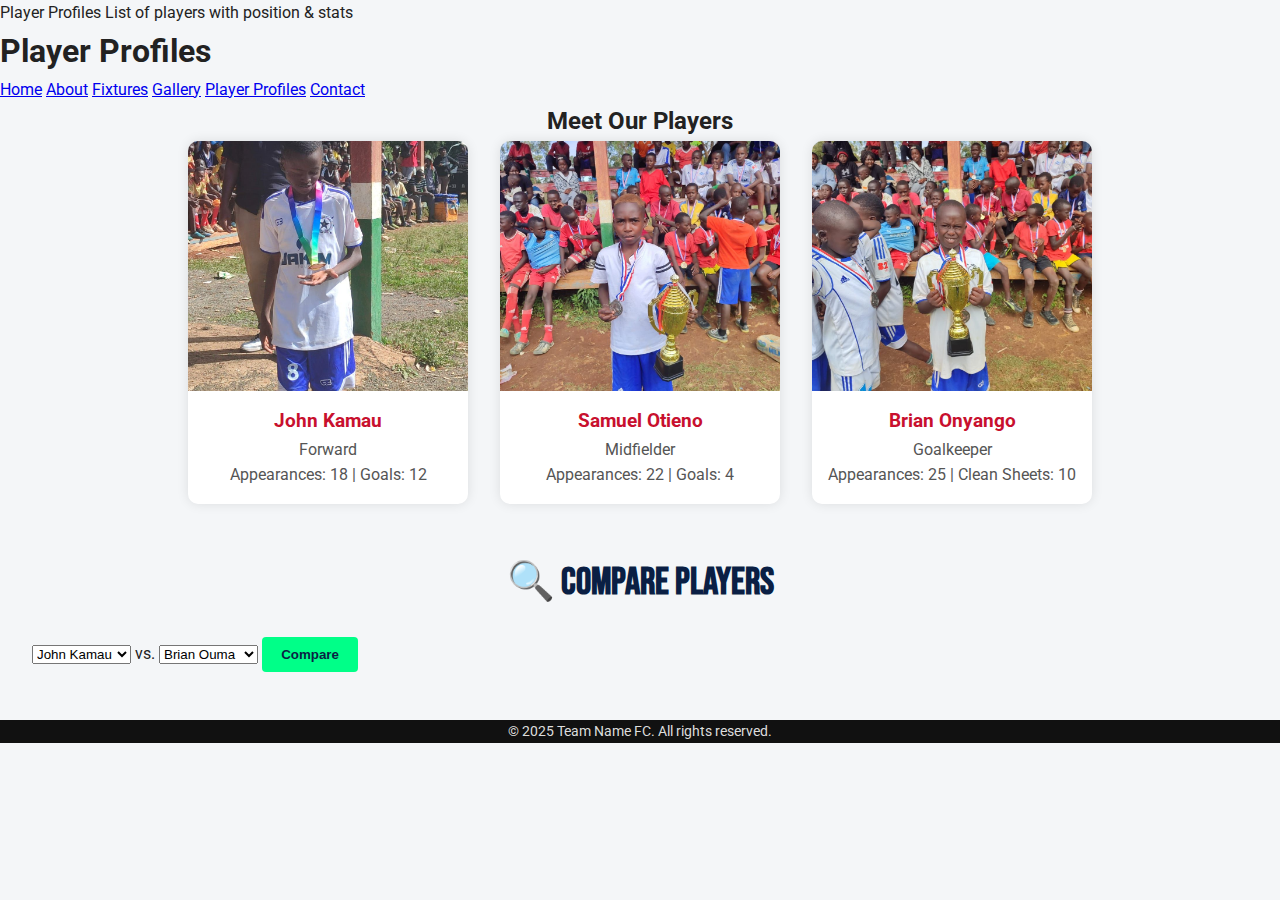
<file: profiles.html>
Player Profiles	List of players with position & stats<!DOCTYPE html>
<html lang="en">
<head>
  <meta charset="UTF-8">
  <title>Player Profiles</title>
  <link rel="stylesheet" href="css/style.css">
  <style>
    .player-profile {
      border: 1px solid #ddd;
      border-radius: 10px;
      padding: 15px;
      margin: 15px 0;
      display: flex;
      align-items: center;
    }
    .player-profile img {
      width: 120px;
      height: auto;
      border-radius: 10px;
      margin-right: 20px;
    }
    .player-info h3 {
      margin: 0;
    }
  </style>
</head>
<body>
  <header>
    <h1>Player Profiles</h1>
    <nav>
      <a href="index.html">Home</a>
      <a href="about.html">About</a>
      <a href="fixtures.html">Fixtures</a>
      <a href="gallery.html">Gallery</a>
      <a href="profiles.html">Player Profiles</a>
      <a href="contact.html">Contact</a>
    </nav>
  </header>

  <main>
    <h2 style="text-align:center;">Meet Our Players</h2>
    <div class="player-grid">
  
      <!-- Player Card -->
      <div class="player-card">
        <img src="images/players/WhatsApp Image 2025-04-22 at 12.58.40.jpeg" alt="John Kamau">
        <div class="player-details">
          <h3>John Kamau</h3>
          <p>Forward</p>
          <p>Appearances: 18 | Goals: 12</p>
        </div>
      </div>
  
      <div class="player-card">
        <img src="images/WhatsApp Image 2025-04-22 at 12.58.44.jpeg" alt="Samuel Otieno">
        <div class="player-details">
          <h3>Samuel Otieno</h3>
          <p>Midfielder</p>
          <p>Appearances: 22 | Goals: 4</p>
        </div>
      </div>
  
      <div class="player-card">
        <img src="images/WhatsApp Image 2025-04-22 at 12.58.46.jpeg" alt="Brian Onyango">
        <div class="player-details">
          <h3>Brian Onyango</h3>
          <p>Goalkeeper</p>
          <p>Appearances: 25 | Clean Sheets: 10</p>
        </div>
      </div>
  
      <!-- Add more players as needed -->
  
    </div>
  </main>
  
  <section id="compare">
    <h2>🔍 Compare Players</h2>
    <form>
      <select>
        <option>John Kamau</option>
        <option>Brian Ouma</option>
        <option>Kevin Otieno</option>
      </select>
      vs.
      <select>
        <option>Brian Ouma</option>
        <option>John Kamau</option>
        <option>Kevin Otieno</option>
      </select>
      <button type="submit">Compare</button>
    </form>
  </section>
  
  <footer>
    <p>&copy; 2025 Team Name FC. All rights reserved.</p>
  </footer>
</body>
</html>
</file>
<file: css/style.css>
/* Import Fonts */
@import url('https://fonts.googleapis.com/css2?family=Bebas+Neue&family=Roboto:wght@400;700&display=swap');

/* Reset */
* {
  margin: 0;
  padding: 0;
  box-sizing: border-box;
}

/* Base Styles */
body {
  font-family: 'Roboto', sans-serif;
  background-color: #f4f6f8;
  color: #222;
  line-height: 1.6;
}
/* Hamburger menu toggle button */
.menu-toggle {
  display: none;
  font-size: 28px;
  background: none;
  border: none;
  color: white;
  cursor: pointer;
}

/* Side Menu */
.side-menu {
  height: 100%;
  width: 0;
  position: fixed;
  top: 0;
  left: 0;
  background-color: #07162e;
  overflow-x: hidden;
  transition: 0.3s;
  padding-top: 60px;
  z-index: 1000;
}
.side-menu a {
  padding: 10px 20px;
  text-decoration: none;
  font-size: 1.2rem;
  color: white;
  display: block;
  transition: 0.3s;
}
.side-menu a:hover {
  background-color: #0b2c4d;
}
.side-menu .closebtn {
  position: absolute;
  top: 10px;
  right: 20px;
  font-size: 36px;
  color: red;
  text-decoration: none;
}

@media (max-width: 768px) {
  .main-header {
    flex-direction: column;
    align-items: flex-start;
  }

  .nav-links {
    width: 100%;
    display: flex;
    flex-wrap: wrap;
    justify-content: center;
    margin-top: 10px;
  }

  .nav-links a {
    margin: 5px 10px;
  }

  .header-right {
    width: 100%;
    justify-content: center;
    margin-top: 10px;
  }

  .header-right input {
    width: 100%;
    max-width: 300px;
  }
}

@media (max-width: 480px) {
  .logo .title h1 {
    font-size: 1.2rem;
  }

  .logo .title span {
    font-size: 0.7rem;
  }

  .header-right .icon {
    width: 26px;
    height: 26px;
    line-height: 26px;
    font-size: 14px;
  }
}


/* Main Header */
.main-header {
  background-color: #07162e;
  color: white;
  display: flex;
  align-items: center;
  justify-content: space-between;
  padding: 10px 20px;
  flex-wrap: wrap;
}
.logo {
  display: flex;
  align-items: center;
}
.logo img {
  height: 50px;
  margin-right: 10px;
}
.logo .title h1 {
  margin: 0;
  font-size: 1.5rem;
}
.logo .title span {
  font-size: 0.8rem;
  color: #ff3b3b;
}

.nav-links a {
  margin: 0 10px;
  color: white;
  text-decoration: none;
  font-weight: 500;
}
.nav-links a.active {
  color: red;
}
.nav-links a:hover {
  color: #ff3b3b;
}

.header-right {
  display: flex;
  align-items: center;
  gap: 10px;
}
.header-right input {
  padding: 6px 12px;
  border-radius: 20px;
  border: none;
  outline: none;
}
.header-right .icon {
  width: 30px;
  height: 30px;
  border-radius: 50%;
  color: white;
  text-align: center;
  line-height: 30px;
  font-weight: bold;
  text-decoration: none;
}
.header-right .blue {
  background-color: #1877f2;
}
.header-right .red {
  background-color: #e60023;
}
.header-right .black {
  background-color: #000;
}

/* Subnav */
.subnav {
  background: #fff;
  display: flex;
  flex-wrap: wrap;
  padding: 10px 20px;
  border-bottom: 1px solid #ccc;
}
.subnav a {
  margin: 5px 10px;
  text-decoration: none;
  color: #333;
  font-weight: 500;
}
.subnav a:hover {
  color: #007bff;
}



/* Hero Section */
.hero {
  background: url('../images/players/squad.jpeg') center/cover no-repeat;
  height: 90vh;
  color: white;
  display: flex;
  align-items: center;
  justify-content: center;
  text-align: center;
  flex-direction: column;
  padding: 0 1rem;
}
.hero h1 {
  font-family: 'Bebas Neue', sans-serif;
  font-size: 4rem;
  text-shadow: 2px 2px 8px #000;
}
.hero p {
  font-size: 1.2rem;
  margin-top: 0.5rem;
}
.hero .cta-buttons {
  margin-top: 1.5rem;
}
.hero .cta-buttons a {
  margin: 0.5rem;
  background: #00ff88;
  color: #0a1f44;
  padding: 0.7rem 1.5rem;
  border-radius: 4px;
  text-decoration: none;
  font-weight: bold;
  transition: 0.3s;
}
.hero .cta-buttons a:hover {
  background: white;
  color: #00aa66;
}

/* Section Base */
section {
  padding: 3rem 2rem;
}
section h2 {
  font-family: 'Bebas Neue', sans-serif;
  font-size: 2.4rem;
  margin-bottom: 1.5rem;
  text-align: center;
  color: #0a1f44;
}

/* Stats */
.stats {
  display: flex;
  justify-content: space-around;
  flex-wrap: wrap;
}
.stat-box {
  background: white;
  padding: 2rem;
  margin: 1rem;
  border-radius: 10px;
  box-shadow: 0 0 12px rgba(0, 0, 0, 0.1);
  text-align: center;
  flex: 1 1 220px;
}
.stat-box h3 {
  font-size: 2.2rem;
  color: #c8102e;
}
.stat-box p {
  color: #444;
}

/* Match Cards */
.match-container {
  display: flex;
  justify-content: center;
  flex-wrap: wrap;
  gap: 2rem;
}
.match-card {
  background: #fff;
  color: #222;
  width: 280px;
  border-radius: 10px;
  box-shadow: 0 0 12px rgba(0, 0, 0, 0.1);
  overflow: hidden;
  transition: 0.3s;
}
.match-card:hover {
  transform: translateY(-5px);
}
.match-date {
  background: #0a1f44;
  color: #fff;
  font-weight: bold;
  text-align: center;
  padding: 0.7rem;
}
.match-info {
  padding: 1rem;
}
.teams {
  display: flex;
  justify-content: space-around;
  align-items: center;
  margin: 1rem 0;
}
.teams img {
  width: 40px;
}
.vs {
  font-weight: bold;
  color: #0a1f44;
}

/* Player Cards */
.player-grid {
  display: flex;
  flex-wrap: wrap;
  gap: 2rem;
  justify-content: center;
}
.player-card {
  background: #fff;
  border-radius: 10px;
  overflow: hidden;
  width: 280px;
  box-shadow: 0 0 12px rgba(0,0,0,0.1);
  transition: transform 0.3s ease;
}
.player-card:hover {
  transform: scale(1.05);
}
.player-card img {
  width: 100%;
  height: 250px;
  object-fit: cover;
}
.player-details {
  padding: 1rem;
  text-align: center;
}
.player-details h3 {
  color: #c8102e;
}
.player-details p {
  color: #555;
}

/* News Section */
.news-grid {
  display: grid;
  grid-template-columns: repeat(auto-fit, minmax(280px, 1fr));
  gap: 2rem;
}
.news-card {
  background: #fff;
  border-radius: 10px;
  box-shadow: 0 0 8px rgba(0, 0, 0, 0.1);
  overflow: hidden;
}
.news-card img {
  width: 100%;
  height: 180px;
  object-fit: cover;
}
.news-content {
  padding: 1rem;
}
.news-content h3 {
  color: #0a1f44;
}
.news-content a {
  color: #00aa66;
  font-weight: bold;
  text-decoration: none;
}

/* Gallery */
.gallery {
  display: grid;
  grid-template-columns: repeat(auto-fit, minmax(200px, 1fr));
  gap: 1rem;
}
.gallery img {
  width: 100%;
  border-radius: 10px;
  transition: transform 0.3s ease;
}
.gallery img:hover {
  transform: scale(1.05);
  cursor: pointer;
}

/* Sponsors */
.sponsors {
  display: flex;
  overflow-x: auto;
  gap: 2rem;
  padding: 1rem;
  justify-content: center;
}
.sponsors img {
  height: 60px;
  filter: grayscale(100%);
  transition: 0.3s ease;
}
.sponsors img:hover {
  filter: grayscale(0%);
}

/* Contact Section */
.contact {
  text-align: center;
}
.contact input,
.contact textarea {
  width: 100%;
  max-width: 500px;
  padding: 0.8rem;
  margin: 0.5rem 0;
  border-radius: 5px;
  border: 1px solid #ccc;
}
.contact input[type="submit"] {
  background: linear-gradient(to right, #00ff88, #008C50);
  color: #fff;
  border: none;
  cursor: pointer;
  font-weight: bold;
}
.contact input[type="submit"]:hover {
  background: #0a1f44;
}

/* Footer */
footer {
  background: #111;
  color: #ddd;
  padding: 1 rem;
  display: flex;
  flex-wrap: wrap;
  justify-content: space-around;
  font-size: 0.9rem;
}
.footer-box {
  flex:1 300px;
  margin: 1rem;
}
footer a {
  color: #00ff88;
  text-decoration: none;
}
footer a:hover {
  text-decoration: underline;
}

/* Buttons */
button,
input[type="submit"] {
  padding: 0.6rem 1.2rem;
  border-radius: 4px;
  font-weight: bold;
  border: none;
  background: #00ff88;
  color: #0a1f44;
  cursor: pointer;
  transition: 0.3s;
}
button:hover,
input[type="submit"]:hover {
  background: #ffffff;
  color: #00aa66;
}

/* Responsive Adjustments */
@media (max-width: 768px) {
  header, .top-bar, .hero, section, footer {
    flex-direction: column;
    text-align: center;
    padding: 1rem;
  }

  nav a {
    display: block;
    margin: 0.5rem 0;
  }

  .stats, .match-container, .player-grid {
    flex-direction: column;
    align-items: center;
  }

  .sponsors {
    flex-direction: column;
    align-items: center;
  }

  .hero h1 {
    font-size: 2.8rem;
  }
}

@media (max-width: 480px) {
  .hero .cta-buttons a {
    display: block;
    width: 80%;
    margin: 0.5rem auto;
  }

  .stat-box,
  .match-card,
  .player-card,
  .news-card {
    width: 100%;
    margin: 1rem 0;
  }

  .gallery {
    grid-template-columns: 1fr;
  }

  footer {
    flex-direction: column;
    align-items: center;
  }
}
</file>
